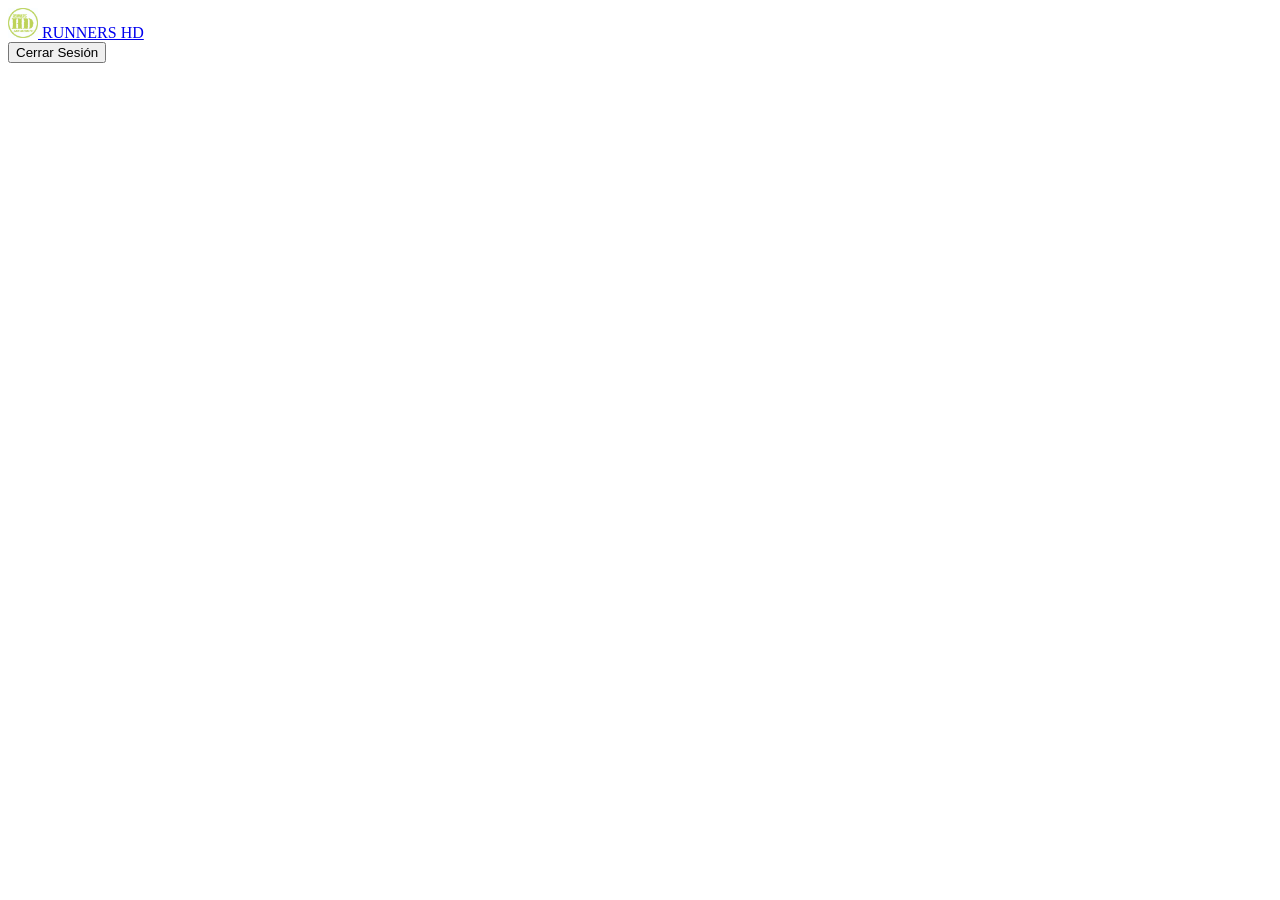
<file: assets/index.html>
<body>
    <!-- Barra de navegación con logout -->
    <nav class="navbar navbar-expand-lg navbar-dark bg-dark">
        <div class="container">
            <a class="navbar-brand" href="#">
                <img src="logo.jpg" width="30" height="30" class="d-inline-block align-top" alt="">
                RUNNERS HD
            </a>
            <div class="navbar-nav ml-auto">
                <span class="navbar-text text-white mr-3" id="userDisplay"></span>
                <button class="btn btn-outline-light btn-sm" onclick="logout()">
                    <i class="fas fa-sign-out-alt"></i> Cerrar Sesión
                </button>
            </div>
        </div>
    </nav>

    <script>
        // Verificar si el usuario está logueado
        $(document).ready(function() {
            const currentUser = JSON.parse(localStorage.getItem('currentUser'));
            
            if (!currentUser) {
                // Si no hay usuario logueado, redirigir al login
                window.location.href = 'login.html';
            } else {
                // Mostrar nombre del usuario
                $('#userDisplay').text(`Bienvenido, ${currentUser.nombre || currentUser.username}`);
            }
        });

        // Función para cerrar sesión
        function logout() {
            localStorage.removeItem('currentUser');
            window.location.href = 'login.html';
        }
    </script>
</file>
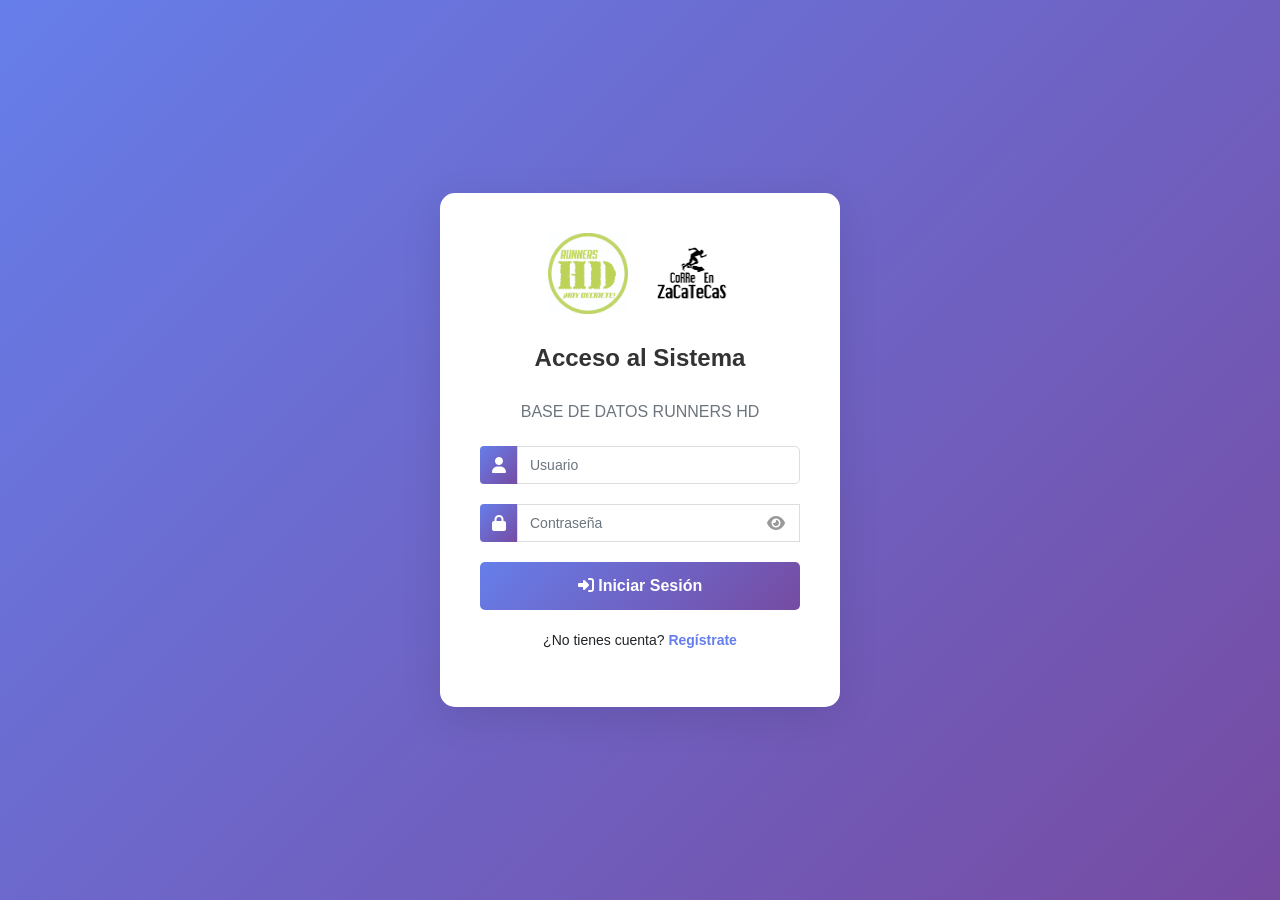
<file: login.html>
<!doctype html>
<html lang="es">
  <head>
    <meta charset="utf-8">
    <meta name="viewport" content="width=device-width, initial-scale=1, shrink-to-fit=no">
    <title>Login - RUNNERS HD</title>
    <!-- Bootstrap CSS -->
    <link rel="stylesheet" href="assets/bootstrap/css/bootstrap.min.css">
    <!-- Font Awesome -->
    <link rel="stylesheet" href="https://cdnjs.cloudflare.com/ajax/libs/font-awesome/6.4.0/css/all.min.css">
    <style>
      body {
        background: linear-gradient(135deg, #667eea 0%, #764ba2 100%);
        height: 100vh;
        margin: 0;
        display: flex;
        align-items: center;
        justify-content: center;
        font-family: 'Arial', sans-serif;
      }
      
      .login-container {
        background: white;
        border-radius: 15px;
        box-shadow: 0 10px 40px rgba(0,0,0,0.1);
        padding: 40px;
        width: 100%;
        max-width: 400px;
      }
      
      .logo-container {
        text-align: center;
        margin-bottom: 30px;
      }
      
      .logo-container img {
        width: 80px;
        margin: 0 10px;
      }
      
      .login-title {
        text-align: center;
        color: #333;
        margin-bottom: 30px;
        font-size: 24px;
        font-weight: bold;
      }
      
      .input-group {
        margin-bottom: 20px;
      }
      
      .input-group-prepend span {
        background: linear-gradient(135deg, #667eea 0%, #764ba2 100%);
        color: white;
        border: none;
      }
      
      .form-control {
        border: 1px solid #ddd;
        border-radius: 5px;
        padding: 12px;
        font-size: 14px;
      }
      
      .form-control:focus {
        border-color: #667eea;
        box-shadow: 0 0 0 0.2rem rgba(102, 126, 234, 0.25);
      }
      
      .btn-login {
        background: linear-gradient(135deg, #667eea 0%, #764ba2 100%);
        color: white;
        border: none;
        padding: 12px;
        width: 100%;
        border-radius: 5px;
        font-size: 16px;
        font-weight: bold;
        cursor: pointer;
        transition: transform 0.3s;
      }
      
      .btn-login:hover {
        transform: translateY(-2px);
        box-shadow: 0 5px 20px rgba(102, 126, 234, 0.4);
      }
      
      .alert {
        display: none;
        margin-top: 20px;
        padding: 10px;
        border-radius: 5px;
        text-align: center;
      }
      
      .alert-danger {
        background-color: #f8d7da;
        color: #721c24;
        border: 1px solid #f5c6cb;
      }
      
      .alert-success {
        background-color: #d4edda;
        color: #155724;
        border: 1px solid #c3e6cb;
      }
      
      .register-link {
        text-align: center;
        margin-top: 20px;
        font-size: 14px;
      }
      
      .register-link a {
        color: #667eea;
        text-decoration: none;
        font-weight: bold;
      }
      
      .register-link a:hover {
        text-decoration: underline;
      }
      
      .password-toggle {
        cursor: pointer;
        position: absolute;
        right: 15px;
        top: 50%;
        transform: translateY(-50%);
        color: #999;
      }
      
      .input-group {
        position: relative;
      }
    </style>
  </head>
  <body>
    <div class="login-container">
      <div class="logo-container">
        <img src="logo.jpg" alt="Logo RUNNERS HD">
        <img src="logo2.png" alt="Logo CoRRe En ZaCaTeCas">
      </div>
      
      <h2 class="login-title">Acceso al Sistema</h2>
      <h6 class="text-center text-muted mb-4">BASE DE DATOS RUNNERS HD</h6>
      
      <form id="loginForm">
        <div class="input-group">
          <div class="input-group-prepend">
            <span class="input-group-text"><i class="fas fa-user"></i></span>
          </div>
          <input type="text" class="form-control" id="username" placeholder="Usuario" required>
        </div>
        
        <div class="input-group">
          <div class="input-group-prepend">
            <span class="input-group-text"><i class="fas fa-lock"></i></span>
          </div>
          <input type="password" class="form-control" id="password" placeholder="Contraseña" required>
          <i class="fas fa-eye password-toggle" id="togglePassword"></i>
        </div>
        
        <button type="submit" class="btn-login">
          <i class="fas fa-sign-in-alt"></i> Iniciar Sesión
        </button>
        
        <div class="alert" id="loginAlert" role="alert"></div>
        
        <div class="register-link">
          <p>¿No tienes cuenta? <a href="#" id="showRegister">Regístrate</a></p>
        </div>
      </form>
      
      <!-- Formulario de registro (oculto inicialmente) -->
      <form id="registerForm" style="display: none;">
        <div class="input-group">
          <div class="input-group-prepend">
            <span class="input-group-text"><i class="fas fa-user"></i></span>
          </div>
          <input type="text" class="form-control" id="regNombre" placeholder="Nombre completo" required>
        </div>
        
        <div class="input-group">
          <div class="input-group-prepend">
            <span class="input-group-text"><i class="fas fa-envelope"></i></span>
          </div>
          <input type="email" class="form-control" id="regEmail" placeholder="Correo electrónico" required>
        </div>
        
        <div class="input-group">
          <div class="input-group-prepend">
            <span class="input-group-text"><i class="fas fa-user"></i></span>
          </div>
          <input type="text" class="form-control" id="regUsername" placeholder="Usuario" required>
        </div>
        
        <div class="input-group">
          <div class="input-group-prepend">
            <span class="input-group-text"><i class="fas fa-lock"></i></span>
          </div>
          <input type="password" class="form-control" id="regPassword" placeholder="Contraseña" required>
        </div>
        
        <div class="input-group">
          <div class="input-group-prepend">
            <span class="input-group-text"><i class="fas fa-lock"></i></span>
          </div>
          <input type="password" class="form-control" id="regConfirmPassword" placeholder="Confirmar contraseña" required>
        </div>
        
        <button type="submit" class="btn-login">
          <i class="fas fa-user-plus"></i> Registrarse
        </button>
        
        <div class="alert" id="registerAlert" role="alert"></div>
        
        <div class="register-link">
          <p>¿Ya tienes cuenta? <a href="#" id="showLogin">Iniciar Sesión</a></p>
        </div>
      </form>
    </div>

    <!-- Scripts -->
    <script src="assets/jquery/jquery-3.3.1.min.js"></script>
    <script>
      $(document).ready(function() {
        // Toggle password visibility
        $('#togglePassword').click(function() {
          const password = $('#password');
          const type = password.attr('type') === 'password' ? 'text' : 'password';
          password.attr('type', type);
          $(this).toggleClass('fa-eye fa-eye-slash');
        });
        
        // Mostrar formulario de registro
        $('#showRegister').click(function(e) {
          e.preventDefault();
          $('#loginForm').hide();
          $('#registerForm').show();
          $('#loginAlert').hide();
        });
        
        // Mostrar formulario de login
        $('#showLogin').click(function(e) {
          e.preventDefault();
          $('#registerForm').hide();
          $('#loginForm').show();
          $('#registerAlert').hide();
        });
        
        // Login form submission
        $('#loginForm').submit(function(e) {
          e.preventDefault();
          
          const username = $('#username').val();
          const password = $('#password').val();
          
          // Obtener usuarios registrados
          const users = JSON.parse(localStorage.getItem('users')) || [];
          
          // Buscar usuario
          const user = users.find(u => u.username === username && u.password === password);
          
          if (user) {
            // Login exitoso
            $('#loginAlert').removeClass('alert-danger').addClass('alert-success').html('<i class="fas fa-check-circle"></i> ¡Login exitoso! Redirigiendo...').show();
            
            // Guardar sesión
            localStorage.setItem('currentUser', JSON.stringify(user));
            
            // Redirigir a la página principal después de 2 segundos
            setTimeout(function() {
              window.location.href = 'index.html';
            }, 2000);
          } else {
            // Login fallido
            $('#loginAlert').removeClass('alert-success').addClass('alert-danger').html('<i class="fas fa-exclamation-circle"></i> Usuario o contraseña incorrectos').show();
          }
        });
        
        // Register form submission
        $('#registerForm').submit(function(e) {
          e.preventDefault();
          
          const nombre = $('#regNombre').val();
          const email = $('#regEmail').val();
          const username = $('#regUsername').val();
          const password = $('#regPassword').val();
          const confirmPassword = $('#regConfirmPassword').val();
          
          // Validaciones
          if (password !== confirmPassword) {
            $('#registerAlert').removeClass('alert-success').addClass('alert-danger').html('<i class="fas fa-exclamation-circle"></i> Las contraseñas no coinciden').show();
            return;
          }
          
          if (password.length < 6) {
            $('#registerAlert').removeClass('alert-success').addClass('alert-danger').html('<i class="fas fa-exclamation-circle"></i> La contraseña debe tener al menos 6 caracteres').show();
            return;
          }
          
          // Obtener usuarios existentes
          const users = JSON.parse(localStorage.getItem('users')) || [];
          
          // Verificar si el usuario ya existe
          if (users.some(u => u.username === username)) {
            $('#registerAlert').removeClass('alert-success').addClass('alert-danger').html('<i class="fas fa-exclamation-circle"></i> El nombre de usuario ya existe').show();
            return;
          }
          
          // Crear nuevo usuario
          const newUser = {
            nombre: nombre,
            email: email,
            username: username,
            password: password,
            fechaRegistro: new Date().toISOString()
          };
          
          // Guardar usuario
          users.push(newUser);
          localStorage.setItem('users', JSON.stringify(users));
          
          // Mostrar mensaje de éxito
          $('#registerAlert').removeClass('alert-danger').addClass('alert-success').html('<i class="fas fa-check-circle"></i> ¡Registro exitoso! Ahora puedes iniciar sesión').show();
          
          // Limpiar formulario
          $('#registerForm')[0].reset();
          
          // Cambiar a login después de 2 segundos
          setTimeout(function() {
            $('#registerForm').hide();
            $('#loginForm').show();
            $('#registerAlert').hide();
          }, 2000);
        });
        
        // Verificar si ya hay sesión activa
        const currentUser = localStorage.getItem('currentUser');
        if (currentUser && window.location.pathname.includes('login.html')) {
          window.location.href = 'index.html';
        }
      });
    </script>
  </body>
</html>
</file>
